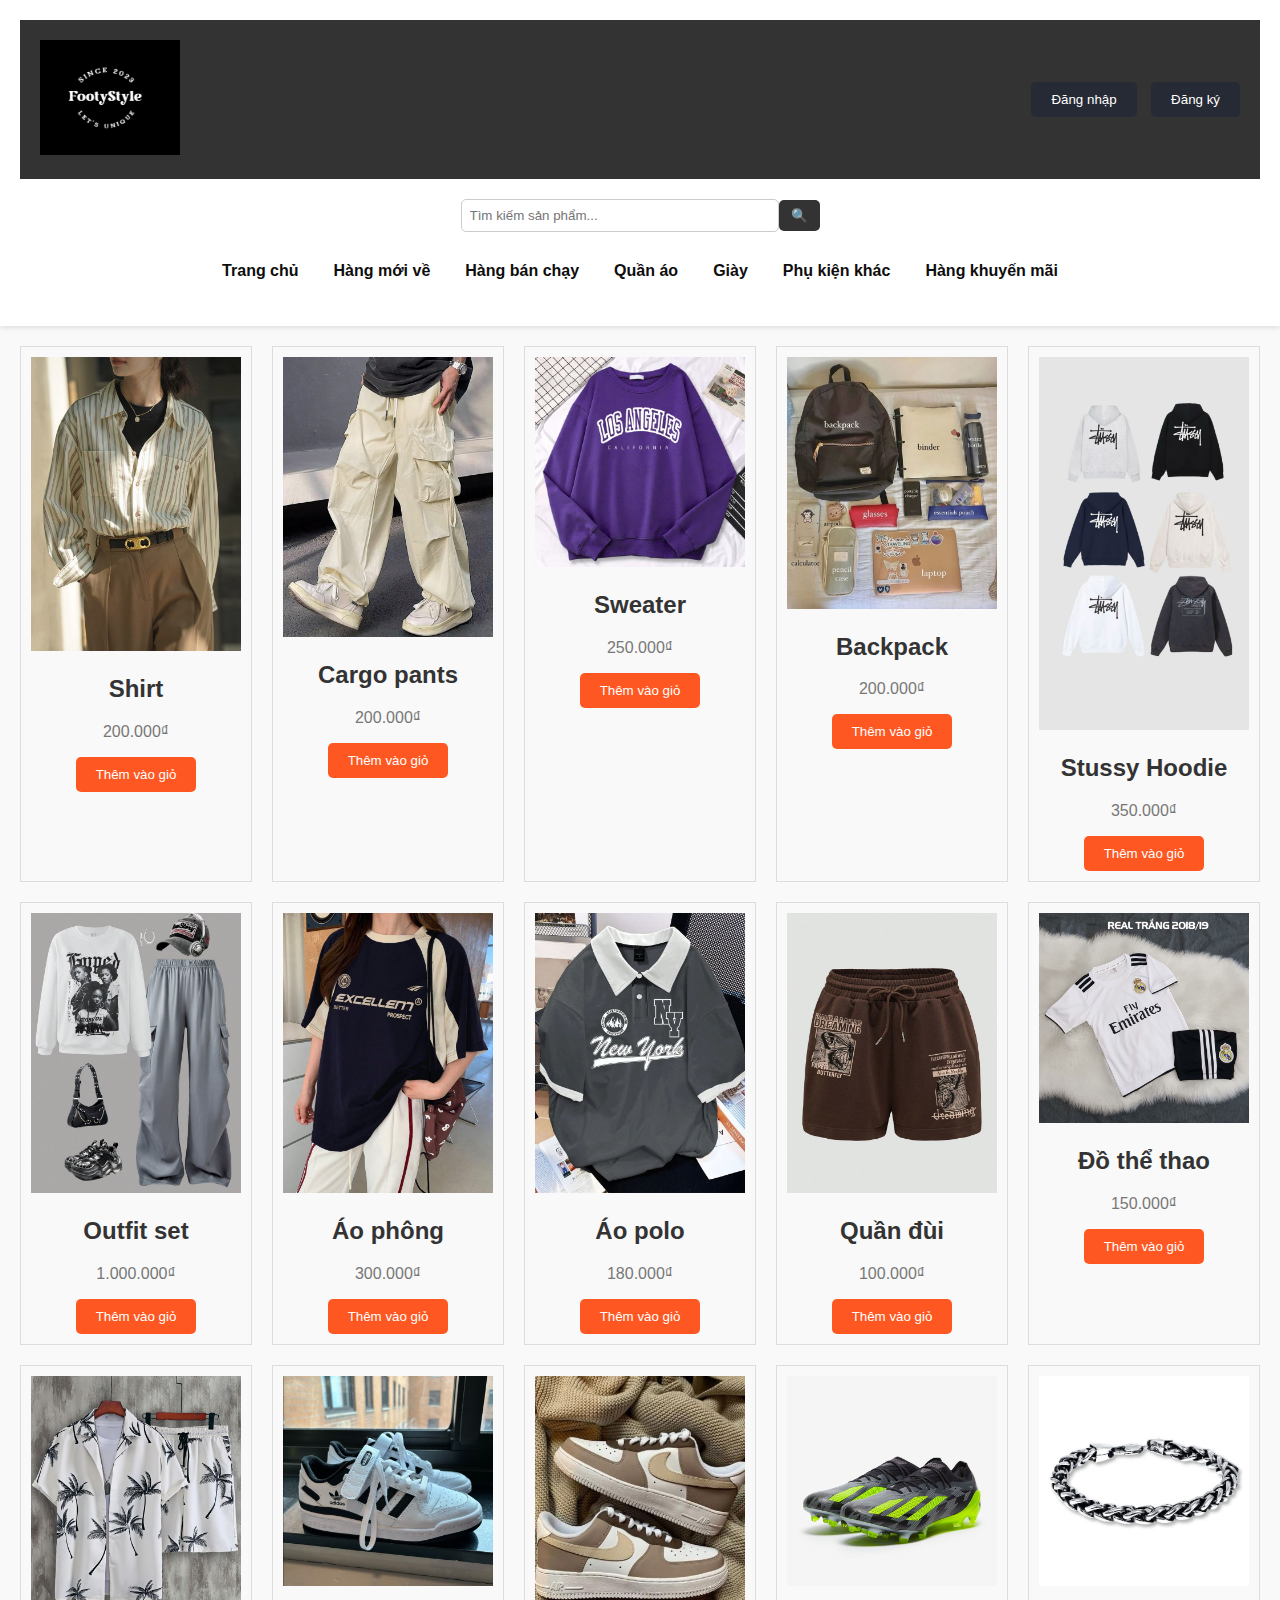
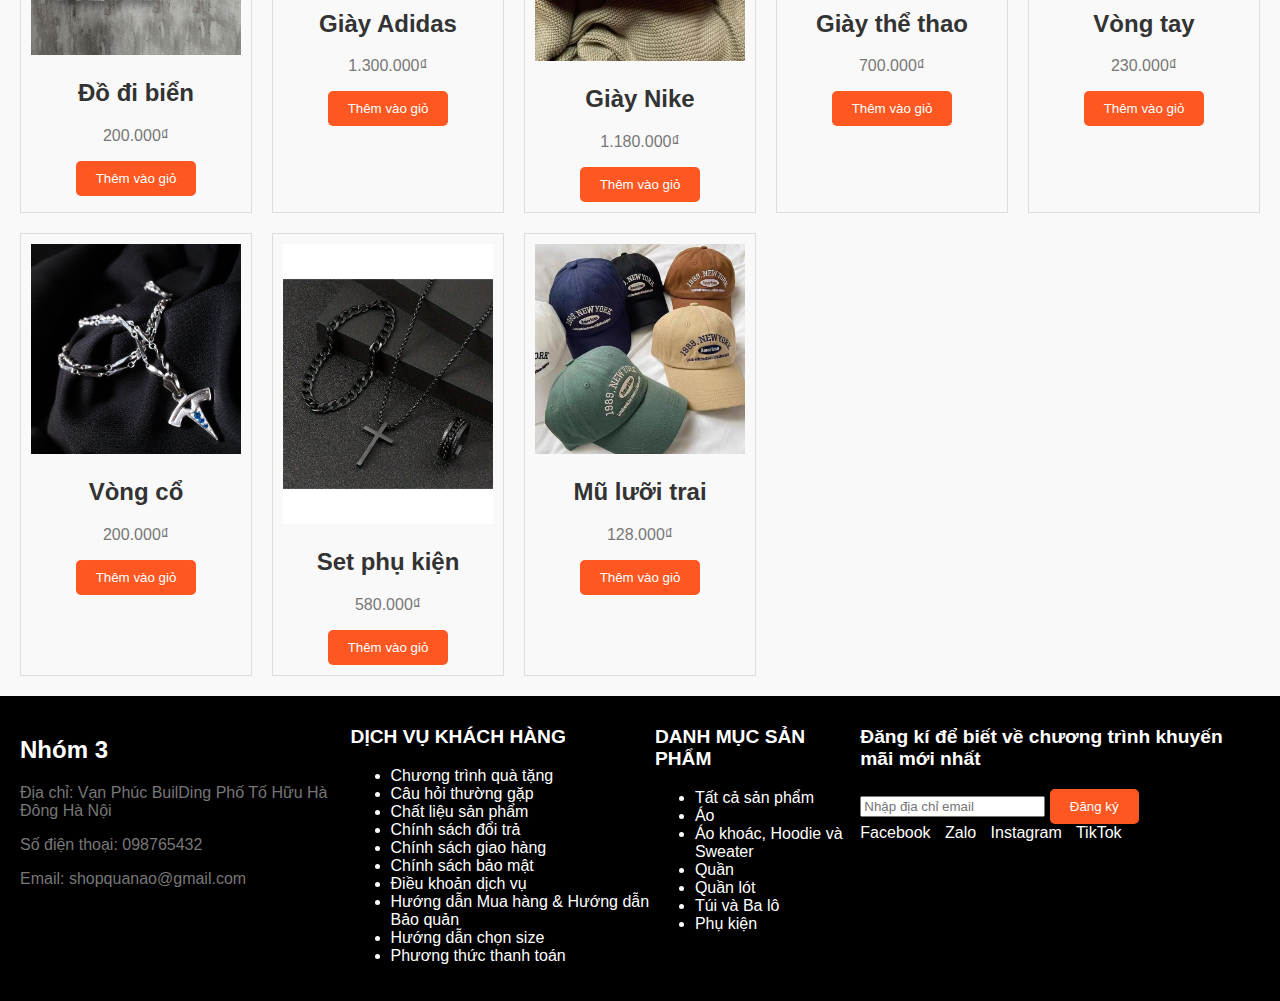
<file: index.html>
<!DOCTYPE html>
<html lang="en">
<head>
  <meta charset="UTF-8">
  <meta name="viewport" content="width=device-width, initial-scale=1.0">
  <title>FootyStyle Store</title>
  <link rel="stylesheet" href="styles.css"> 
</head>
<body>
  <header>
    <div class="header-main">
      <div class="logo">
        <img src="./New folder/Screenshot 2024-10-13 133310.png" alt="Nhóm 8 Logo" width="140">
      </div>
    
      <div class="account-options">
        <button class="account-btn" onclick="location.href='login.html'">Đăng nhập</button>
        <button class="account-btn" onclick="location.href='register.html'">Đăng ký</button>
      </div>      
    </div>
    <div class="search-bar">
      <input type="text" id="search-input" placeholder="Tìm kiếm sản phẩm...">
      <button id="search-button" type="button">🔍</button>
    </div>
    <nav>
      <ul>
        <li><a href="index.html">Trang chủ</a></li>
        <li><a href="new-arrivals.html">Hàng mới về</a></li>
        <li><a href="best-sellers.html">Hàng bán chạy</a></li>
        <li><a href="clothing.html">Quần áo</a></li>
        <li><a href="shoes.html">Giày</a></li>
        <li><a href="accessories.html">Phụ kiện khác</a></li>
        <li><a href="promotions.html">Hàng khuyến mãi</a></li>
      </ul>
    </nav>
  </header>
  
  <section id="product-list" class="products">
    <!-- 30 sản phẩm, mỗi hàng 5 sản phẩm -->
    <div class="product">
      <img src="./New folder/Loose Striped Peter Pan Collar Button Patchwork Cotton Shirt Fall - M(Fit for EU 40-42, US 8-10, UK_AU 12-14, IT 44-46).jpeg" alt="T-shirt">
      <h2>Shirt</h2>
      <p>200.000₫</p>
      <button>Thêm vào giỏ</button>
    </div>
    <div class="product">
      <img src="./New folder/cargo pants.jpeg" alt="Cargo pants">
      <h2>Cargo pants</h2>
      <p>200.000₫</p>
      <button>Thêm vào giỏ</button>
    </div>
    <div class="product">
      <img src="./New folder/sweater.jpeg" alt="Sweater">
      <h2>Sweater</h2>
      <p>250.000₫</p>
      <button>Thêm vào giỏ</button>
    </div>
    <div class="product">
      <img src="./New folder/ba lo.jpeg" alt="Backpack">
      <h2>Backpack</h2>
      <p>200.000₫</p>
      <button>Thêm vào giỏ</button>
    </div>
    <div class="product">
      <img src="./New folder/Stussy hoodie.jpeg" alt="Hoodie">
      <h2>Stussy Hoodie</h2>
      <p>350.000₫</p>
      <button>Thêm vào giỏ</button>
    </div>
    <div class="product">
      <img src="./New folder/teen set.jpeg" alt="Outfit set">
      <h2>Outfit set</h2>
      <p>1.000.000₫</p>
      <button>Thêm vào giỏ</button>
    </div>
    <div class="product">
      <img src="./New folder/phong.jpeg" alt="Áo phông">
      <h2>Áo phông</h2>
      <p>300.000₫</p>
      <button>Thêm vào giỏ</button>
    </div>
    <div class="product">
      <img src="./New folder/polo.jpeg" alt="Áo polo">
      <h2>Áo polo</h2>
      <p>180.000₫</p>
      <button>Thêm vào giỏ</button>
    </div>
    <div class="product">
      <img src="./New folder/quan dui.jpeg" alt="Quần đùi">
      <h2>Quần đùi</h2>
      <p>100.000₫</p>
      <button>Thêm vào giỏ</button>
    </div>
    <div class="product">
      <img src="./New folder/real.jpeg" alt="Đồ thể thao">
      <h2>Đồ thể thao</h2>
      <p>150.000₫</p>
      <button>Thêm vào giỏ</button>
    </div>
    <div class="product">
      <img src="./New folder/bien.jpeg" alt="Đồ đi biển">
      <h2>Đồ đi biển</h2>
      <p>200.000₫</p>
      <button>Thêm vào giỏ</button>
    </div>
    <div class="product">
      <img src="./New folder/giay das.jpeg" alt="Giày Adidas">
      <h2>Giày Adidas</h2>
      <p>1.300.000₫</p>
      <button>Thêm vào giỏ</button>
    </div>
    <div class="product">
      <img src="./New folder/0fe5d113-ed23-4e88-a954-ace73c4eca44.jpeg" alt="Giày Nike">
      <h2>Giày Nike</h2>
      <p>1.180.000₫</p>
      <button>Thêm vào giỏ</button>
    </div>
    <div class="product">
      <img src="./New folder/da bong.jpeg" alt="Giày thể thao">
      <h2>Giày thể thao</h2>
      <p>700.000₫</p>
      <button>Thêm vào giỏ</button>
    </div>
    <div class="product">
      <img src="./New folder/vong tay.jpeg" alt="Vòng tay">
      <h2>Vòng tay</h2>
      <p>230.000₫</p>
      <button>Thêm vào giỏ</button>
    </div>
    <div class="product">
      <img src="./New folder/Vong co.jpeg" alt="Vòng cổ">
      <h2>Vòng cổ</h2>
      <p>200.000₫</p>
      <button>Thêm vào giỏ</button>
    </div>
    <div class="product">
      <img src="./New folder/set trang suc.jpeg" alt="Set phụ kiện">
      <h2>Set phụ kiện</h2>
      <p>580.000₫</p>
      <button>Thêm vào giỏ</button>
    </div>
    <div class="product">
      <img src="./New folder/caps.jpeg" alt="Mũ lưỡi trai">
      <h2>Mũ lưỡi trai</h2>
      <p>128.000₫</p>
      <button>Thêm vào giỏ</button>
    </div>
    
  </section>

  <footer>
    <div class="footer-container">
        <div class="contact-info">
            <h2>Nhóm 3</h2>
            <p>Địa chỉ: Vạn Phúc BuilDing Phố Tố Hữu Hà Đông Hà Nội </p>
            <p>Số điện thoại: 098765432</p>
            <p>Email: shopquanao@gmail.com</p>
        </div>
        <div class="customer-services">
            <h3>DỊCH VỤ KHÁCH HÀNG</h3>
            <ul>
                <li>Chương trình quà tặng</li>
                <li>Câu hỏi thường gặp</li>
                <li>Chất liệu sản phẩm</li>
                <li>Chính sách đổi trả</li>
                <li>Chính sách giao hàng</li>
                <li>Chính sách bảo mật</li>
                <li>Điều khoản dịch vụ</li>
                <li>Hướng dẫn Mua hàng & Hướng dẫn Bảo quản</li>
                <li>Hướng dẫn chọn size</li>
                <li>Phương thức thanh toán</li>
            </ul>
        </div>
        <div class="product-categories">
            <h3>DANH MỤC SẢN PHẨM</h3>
            <ul>
                <li>Tất cả sản phẩm</li>
                <li>Áo</li>
                <li>Áo khoác, Hoodie và Sweater</li>
                <li>Quần</li>
                <li>Quần lót</li>
                <li>Túi và Ba lô</li>
                <li>Phụ kiện</li>
            </ul>
        </div>
        <div class="newsletter">
            <h3>Đăng kí để biết về chương trình khuyến mãi mới nhất</h3>
            <input type="email" placeholder="Nhập địa chỉ email" />
            <button>Đăng ký</button>
            <div class="social-media">
              <a href="https://www.facebook.com/yourpage" target="_blank">Facebook</a>
              <a href="https://zalo.me/yourid" target="_blank">Zalo</a>
              <a href="https://www.instagram.com/yourprofile" target="_blank">Instagram</a>
              <a href="https://www.tiktok.com/@yourprofile" target="_blank">TikTok</a>
            </div>            
        </div>
    </div>
</footer>

  <script src="scripts.js"></script>
</body>
</html>
</file>
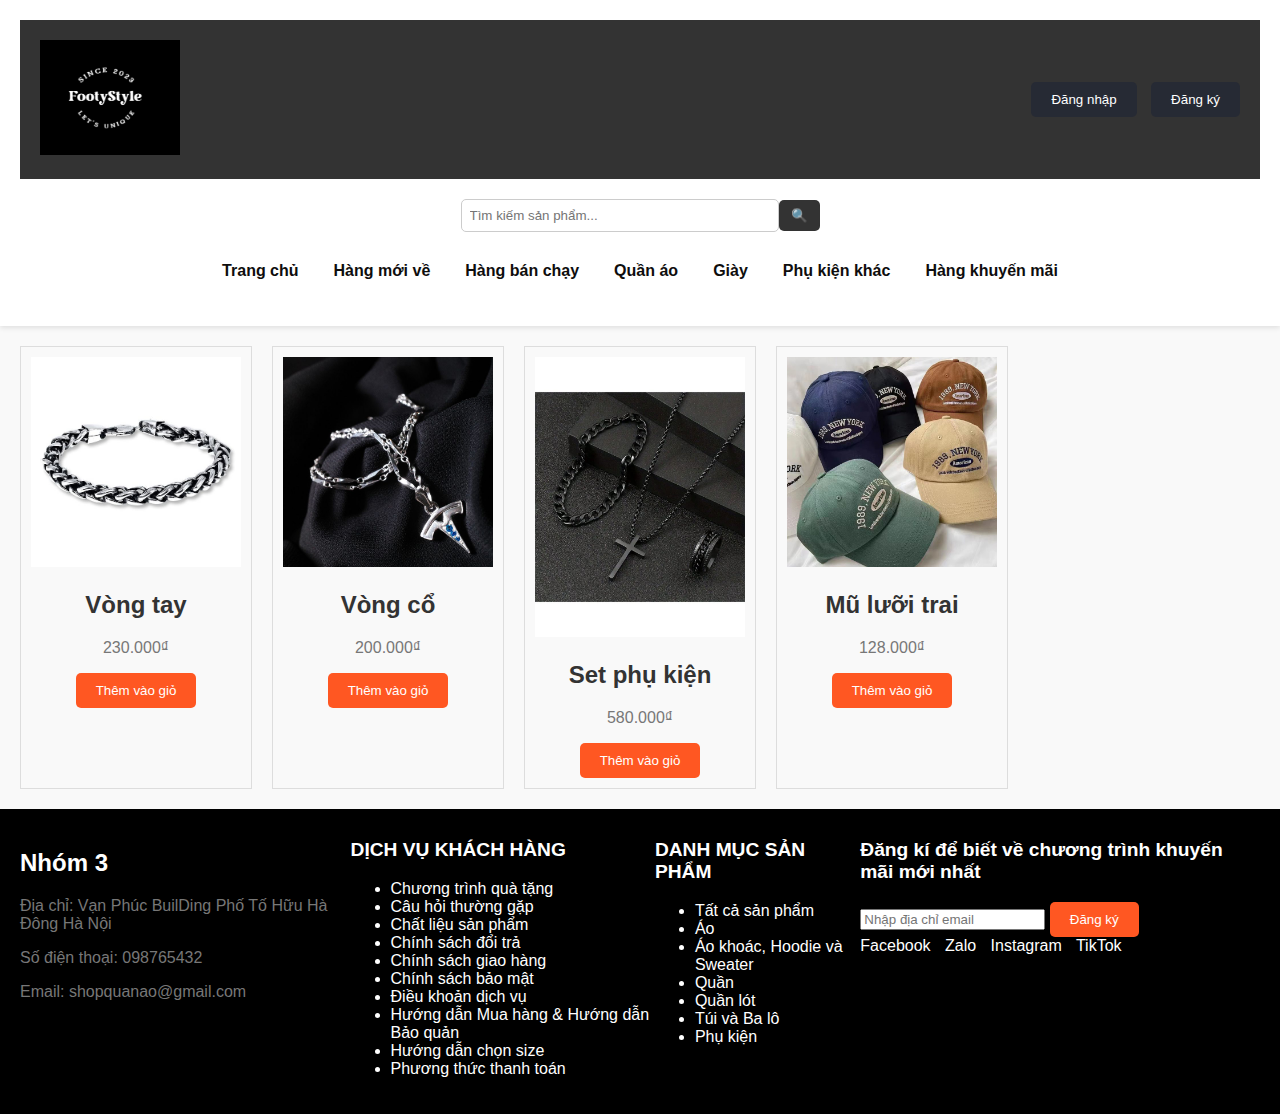
<file: accessories.html>
<!DOCTYPE html>
<html lang="en">
<head>
  <meta charset="UTF-8">
  <meta name="viewport" content="width=device-width, initial-scale=1.0">
  <title>Phụ kiện khác - FootyStyle Store</title>
  <link rel="stylesheet" href="styles.css">
</head>
<body>
  <header>
    <div class="header-main">
      <div class="logo">
        <img src="./New folder/Screenshot 2024-10-13 133310.png" alt="Nhóm 8 Logo" width="140">
      </div>
      <div class="account-options">
        <button class="account-btn">Đăng nhập</button>
        <button class="account-btn">Đăng ký</button>
      </div>
    </div>
    <div class="search-bar">
      <input type="text" placeholder="Tìm kiếm sản phẩm...">
      <button type="submit">🔍</button>
    </div>
    <nav>
      <ul>
        <li><a href="index.html">Trang chủ</a></li>
        <li><a href="new-arrivals.html">Hàng mới về</a></li>
        <li><a href="best-sellers.html">Hàng bán chạy</a></li>
        <li><a href="clothing.html">Quần áo</a></li>
        <li><a href="shoes.html">Giày</a></li>
        <li><a href="accessories.html">Phụ kiện khác</a></li>
        <li><a href="promotions.html">Hàng khuyến mãi</a></li>
      </ul>
    </nav>
  </header>

  <section class="products">
    <div class="product">
      <img src="./New folder/vong tay.jpeg" alt="Vòng tay">
      <h2>Vòng tay</h2>
      <p>230.000₫</p>
      <button>Thêm vào giỏ</button>
    </div>
    <div class="product">
      <img src="./New folder/Vong co.jpeg" alt="Vòng cổ">
      <h2>Vòng cổ</h2>
      <p>200.000₫</p>
      <button>Thêm vào giỏ</button>
    </div>
    <div class="product">
      <img src="./New folder/set trang suc.jpeg" alt="Set phụ kiện">
      <h2>Set phụ kiện</h2>
      <p>580.000₫</p>
      <button>Thêm vào giỏ</button>
    </div>
    <div class="product">
      <img src="./New folder/caps.jpeg" alt="Mũ lưỡi trai">
      <h2>Mũ lưỡi trai</h2>
      <p>128.000₫</p>
      <button>Thêm vào giỏ</button>
    </div>
    <!-- Thêm các sản phẩm khác vào đây -->
  </section>

  <footer>
    <div class="footer-container">
      <div class="contact-info">
        <h2>Nhóm 3</h2>
        <p>Địa chỉ: Vạn Phúc BuilDing Phố Tố Hữu Hà Đông Hà Nội </p>
        <p>Số điện thoại: 098765432</p>
        <p>Email: shopquanao@gmail.com</p>
      </div>
      <div class="customer-services">
        <h3>DỊCH VỤ KHÁCH HÀNG</h3>
        <ul>
          <li>Chương trình quà tặng</li>
          <li>Câu hỏi thường gặp</li>
          <li>Chất liệu sản phẩm</li>
          <li>Chính sách đổi trả</li>
          <li>Chính sách giao hàng</li>
          <li>Chính sách bảo mật</li>
          <li>Điều khoản dịch vụ</li>
          <li>Hướng dẫn Mua hàng & Hướng dẫn Bảo quản</li>
          <li>Hướng dẫn chọn size</li>
          <li>Phương thức thanh toán</li>
        </ul>
      </div>
      <div class="product-categories">
        <h3>DANH MỤC SẢN PHẨM</h3>
        <ul>
          <li>Tất cả sản phẩm</li>
          <li>Áo</li>
          <li>Áo khoác, Hoodie và Sweater</li>
          <li>Quần</li>
          <li>Quần lót</li>
          <li>Túi và Ba lô</li>
          <li>Phụ kiện</li>
        </ul>
      </div>
      <div class="newsletter">
        <h3>Đăng kí để biết về chương trình khuyến mãi mới nhất</h3>
        <input type="email" placeholder="Nhập địa chỉ email" />
        <button>Đăng ký</button>
        <div class="social-media">
          <a href="https://www.facebook.com/yourpage" target="_blank">Facebook</a>
          <a href="https://zalo.me/yourid" target="_blank">Zalo</a>
          <a href="https://www.instagram.com/yourprofile" target="_blank">Instagram</a>
          <a href="https://www.tiktok.com/@yourprofile" target="_blank">TikTok</a>
        </div>
      </div>
    </div>
  </footer>

  <script src="scripts.js"></script>
</body>
</html>
</file>
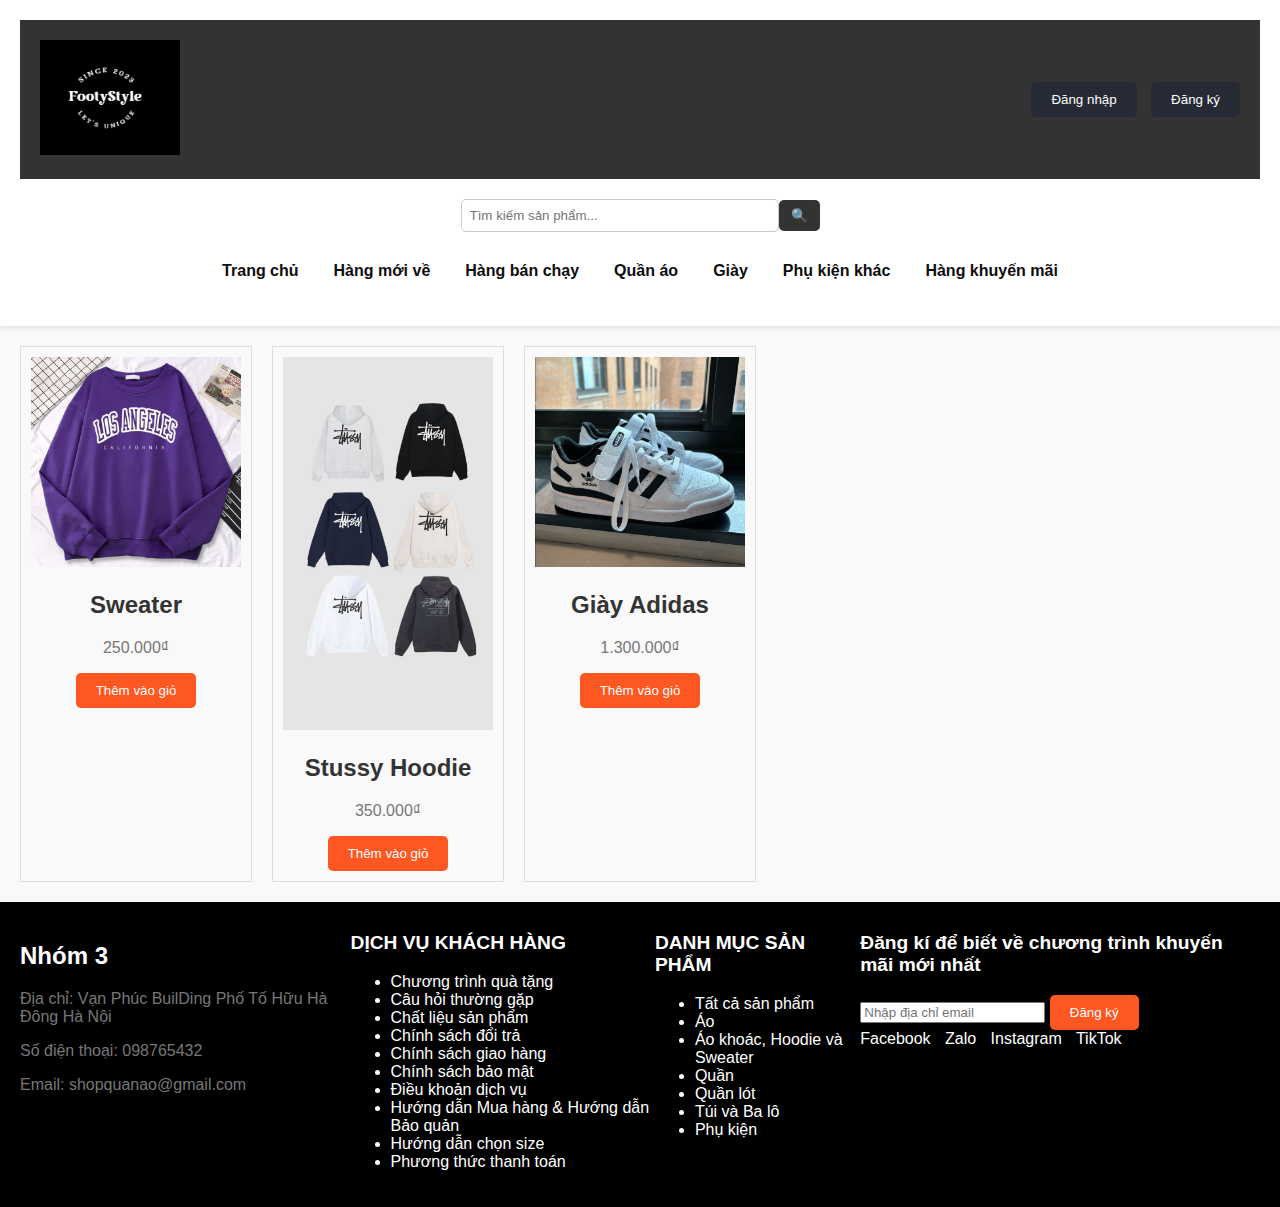
<file: best-sellers.html>
<!DOCTYPE html>
<html lang="en">
<head>
  <meta charset="UTF-8">
  <meta name="viewport" content="width=device-width, initial-scale=1.0">
  <title>Hàng bán chạy - FootyStyle Store</title>
  <link rel="stylesheet" href="styles.css">
</head>
<body>
  <header>
    <div class="header-main">
      <div class="logo">
        <img src="./New folder/Screenshot 2024-10-13 133310.png" alt="Nhóm 8 Logo" width="140">
      </div>
      <div class="account-options">
        <button class="account-btn">Đăng nhập</button>
        <button class="account-btn">Đăng ký</button>
      </div>
    </div>
    <div class="search-bar">
      <input type="text" placeholder="Tìm kiếm sản phẩm...">
      <button type="submit">🔍</button>
    </div>
    <nav>
      <ul>
        <li><a href="index.html">Trang chủ</a></li>
        <li><a href="new-arrivals.html">Hàng mới về</a></li>
        <li><a href="best-sellers.html">Hàng bán chạy</a></li>
        <li><a href="clothing.html">Quần áo</a></li>
        <li><a href="shoes.html">Giày</a></li>
        <li><a href="accessories.html">Phụ kiện khác</a></li>
        <li><a href="promotions.html">Hàng khuyến mãi</a></li>
      </ul>
    </nav>
  </header>

  <section class="products">
    <div class="product">
      <img src="./New folder/sweater.jpeg" alt="Sweater">
      <h2>Sweater</h2>
      <p>250.000₫</p>
      <button>Thêm vào giỏ</button>
    </div>
    <div class="product">
      <img src="./New folder/Stussy hoodie.jpeg" alt="Hoodie">
      <h2>Stussy Hoodie</h2>
      <p>350.000₫</p>
      <button>Thêm vào giỏ</button>
    </div>
    <div class="product">
      <img src="./New folder/giay das.jpeg" alt="Giày Adidas">
      <h2>Giày Adidas</h2>
      <p>1.300.000₫</p>
      <button>Thêm vào giỏ</button>
    </div>
    <!-- Thêm các sản phẩm khác vào đây -->
  </section>

  <footer>
    <div class="footer-container">
      <div class="contact-info">
        <h2>Nhóm 3</h2>
        <p>Địa chỉ: Vạn Phúc BuilDing Phố Tố Hữu Hà Đông Hà Nội </p>
        <p>Số điện thoại: 098765432</p>
        <p>Email: shopquanao@gmail.com</p>
      </div>
      <div class="customer-services">
        <h3>DỊCH VỤ KHÁCH HÀNG</h3>
        <ul>
          <li>Chương trình quà tặng</li>
          <li>Câu hỏi thường gặp</li>
          <li>Chất liệu sản phẩm</li>
          <li>Chính sách đổi trả</li>
          <li>Chính sách giao hàng</li>
          <li>Chính sách bảo mật</li>
          <li>Điều khoản dịch vụ</li>
          <li>Hướng dẫn Mua hàng & Hướng dẫn Bảo quản</li>
          <li>Hướng dẫn chọn size</li>
          <li>Phương thức thanh toán</li>
        </ul>
      </div>
      <div class="product-categories">
        <h3>DANH MỤC SẢN PHẨM</h3>
        <ul>
          <li>Tất cả sản phẩm</li>
          <li>Áo</li>
          <li>Áo khoác, Hoodie và Sweater</li>
          <li>Quần</li>
          <li>Quần lót</li>
          <li>Túi và Ba lô</li>
          <li>Phụ kiện</li>
        </ul>
      </div>
      <div class="newsletter">
        <h3>Đăng kí để biết về chương trình khuyến mãi mới nhất</h3>
        <input type="email" placeholder="Nhập địa chỉ email" />
        <button>Đăng ký</button>
        <div class="social-media">
          <a href="https://www.facebook.com/yourpage" target="_blank">Facebook</a>
          <a href="https://zalo.me/yourid" target="_blank">Zalo</a>
          <a href="https://www.instagram.com/yourprofile" target="_blank">Instagram</a>
          <a href="https://www.tiktok.com/@yourprofile" target="_blank">TikTok</a>
        </div>
      </div>
    </div>
  </footer>

  <script src="scripts.js"></script>
</body>
</html>
</file>
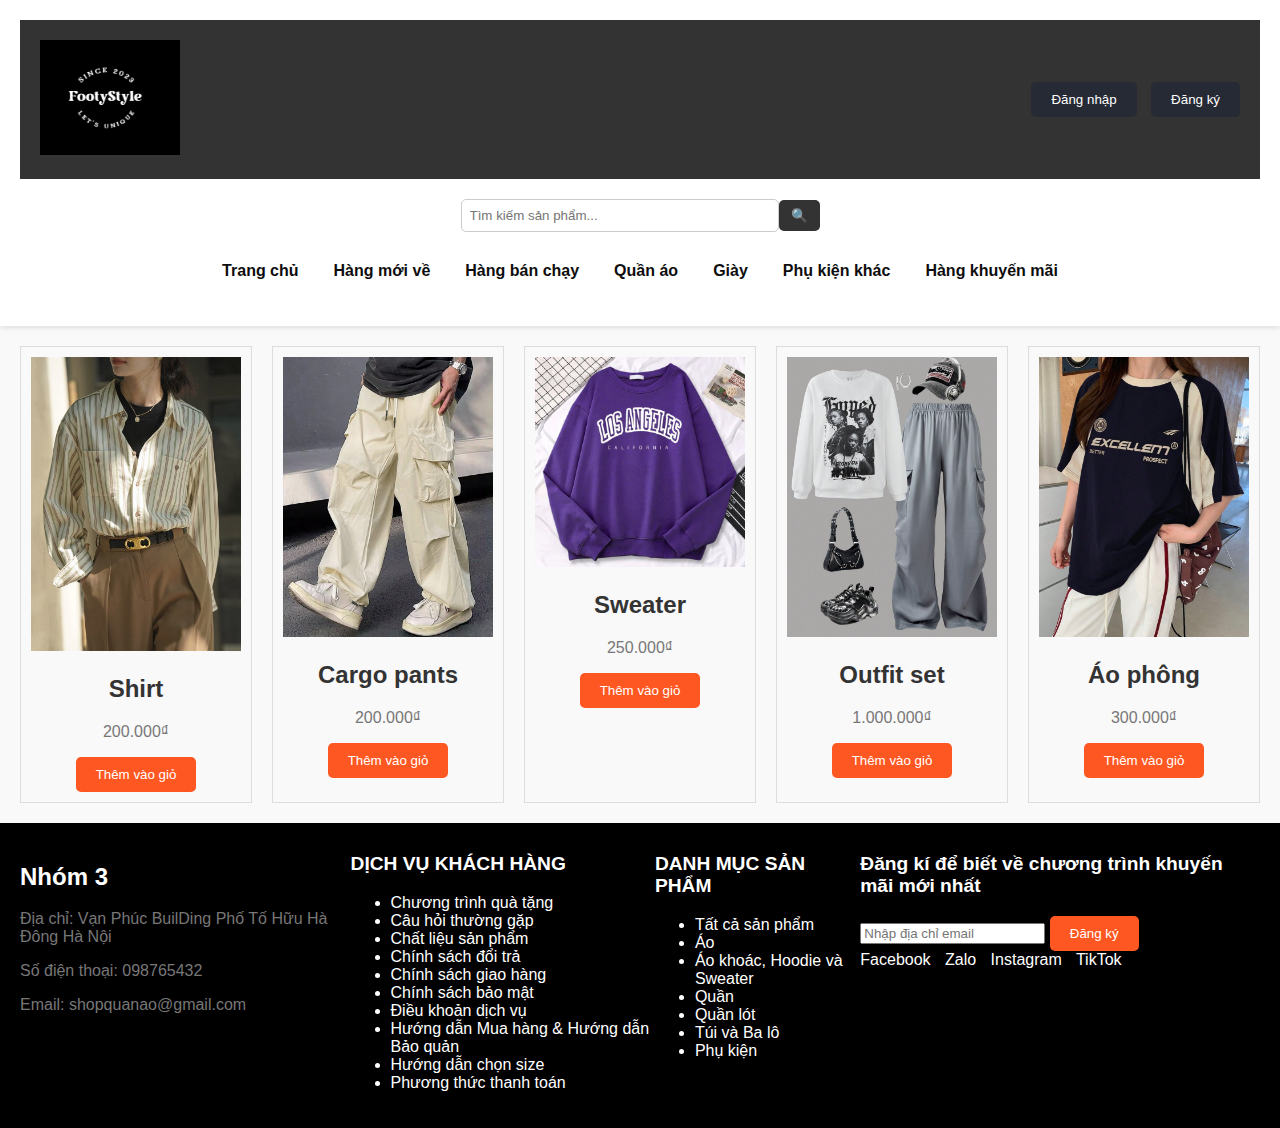
<file: clothing.html>
<!DOCTYPE html>
<html lang="en">
<head>
  <meta charset="UTF-8">
  <meta name="viewport" content="width=device-width, initial-scale=1.0">
  <title>Quần áo - FootyStyle Store</title>
  <link rel="stylesheet" href="styles.css">
</head>
<body>
  <header>
    <div class="header-main">
      <div class="logo">
        <img src="./New folder/Screenshot 2024-10-13 133310.png" alt="Nhóm 8 Logo" width="140">
      </div>
      <div class="account-options">
        <button class="account-btn">Đăng nhập</button>
        <button class="account-btn">Đăng ký</button>
      </div>
    </div>
    <div class="search-bar">
      <input type="text" placeholder="Tìm kiếm sản phẩm...">
      <button type="submit">🔍</button>
    </div>
    <nav>
      <ul>
        <li><a href="index.html">Trang chủ</a></li>
        <li><a href="new-arrivals.html">Hàng mới về</a></li>
        <li><a href="best-sellers.html">Hàng bán chạy</a></li>
        <li><a href="clothing.html">Quần áo</a></li>
        <li><a href="shoes.html">Giày</a></li>
        <li><a href="accessories.html">Phụ kiện khác</a></li>
        <li><a href="promotions.html">Hàng khuyến mãi</a></li>
      </ul>
    </nav>
  </header>

  <section class="products">
    <div class="product">
      <img src="./New folder/Loose Striped Peter Pan Collar Button Patchwork Cotton Shirt Fall - M(Fit for EU 40-42, US 8-10, UK_AU 12-14, IT 44-46).jpeg" alt="T-shirt">
      <h2>Shirt</h2>
      <p>200.000₫</p>
      <button>Thêm vào giỏ</button>
    </div>
    <div class="product">
      <img src="./New folder/cargo pants.jpeg" alt="Cargo pants">
      <h2>Cargo pants</h2>
      <p>200.000₫</p>
      <button>Thêm vào giỏ</button>
    </div>
    <div class="product">
      <img src="./New folder/sweater.jpeg" alt="Sweater">
      <h2>Sweater</h2>
      <p>250.000₫</p>
      <button>Thêm vào giỏ</button>
    </div>
    <div class="product">
      <img src="./New folder/teen set.jpeg" alt="Outfit set">
      <h2>Outfit set</h2>
      <p>1.000.000₫</p>
      <button>Thêm vào giỏ</button>
    </div>
    <div class="product">
      <img src="./New folder/phong.jpeg" alt="Áo phông">
      <h2>Áo phông</h2>
      <p>300.000₫</p>
      <button>Thêm vào giỏ</button>
    </div>
    <!-- Thêm các sản phẩm khác vào đây -->
  </section>

  <footer>
    <div class="footer-container">
      <div class="contact-info">
        <h2>Nhóm 3</h2>
        <p>Địa chỉ: Vạn Phúc BuilDing Phố Tố Hữu Hà Đông Hà Nội </p>
        <p>Số điện thoại: 098765432</p>
        <p>Email: shopquanao@gmail.com</p>
      </div>
      <div class="customer-services">
        <h3>DỊCH VỤ KHÁCH HÀNG</h3>
        <ul>
          <li>Chương trình quà tặng</li>
          <li>Câu hỏi thường gặp</li>
          <li>Chất liệu sản phẩm</li>
          <li>Chính sách đổi trả</li>
          <li>Chính sách giao hàng</li>
          <li>Chính sách bảo mật</li>
          <li>Điều khoản dịch vụ</li>
          <li>Hướng dẫn Mua hàng & Hướng dẫn Bảo quản</li>
          <li>Hướng dẫn chọn size</li>
          <li>Phương thức thanh toán</li>
        </ul>
      </div>
      <div class="product-categories">
        <h3>DANH MỤC SẢN PHẨM</h3>
        <ul>
          <li>Tất cả sản phẩm</li>
          <li>Áo</li>
          <li>Áo khoác, Hoodie và Sweater</li>
          <li>Quần</li>
          <li>Quần lót</li>
          <li>Túi và Ba lô</li>
          <li>Phụ kiện</li>
        </ul>
      </div>
      <div class="newsletter">
        <h3>Đăng kí để biết về chương trình khuyến mãi mới nhất</h3>
        <input type="email" placeholder="Nhập địa chỉ email" />
        <button>Đăng ký</button>
        <div class="social-media">
          <a href="https://www.facebook.com/yourpage" target="_blank">Facebook</a>
          <a href="https://zalo.me/yourid" target="_blank">Zalo</a>
          <a href="https://www.instagram.com/yourprofile" target="_blank">Instagram</a>
          <a href="https://www.tiktok.com/@yourprofile" target="_blank">TikTok</a>
        </div>
      </div>
    </div>
  </footer>

  <script src="scripts.js"></script>
</body>
</html>
</file>
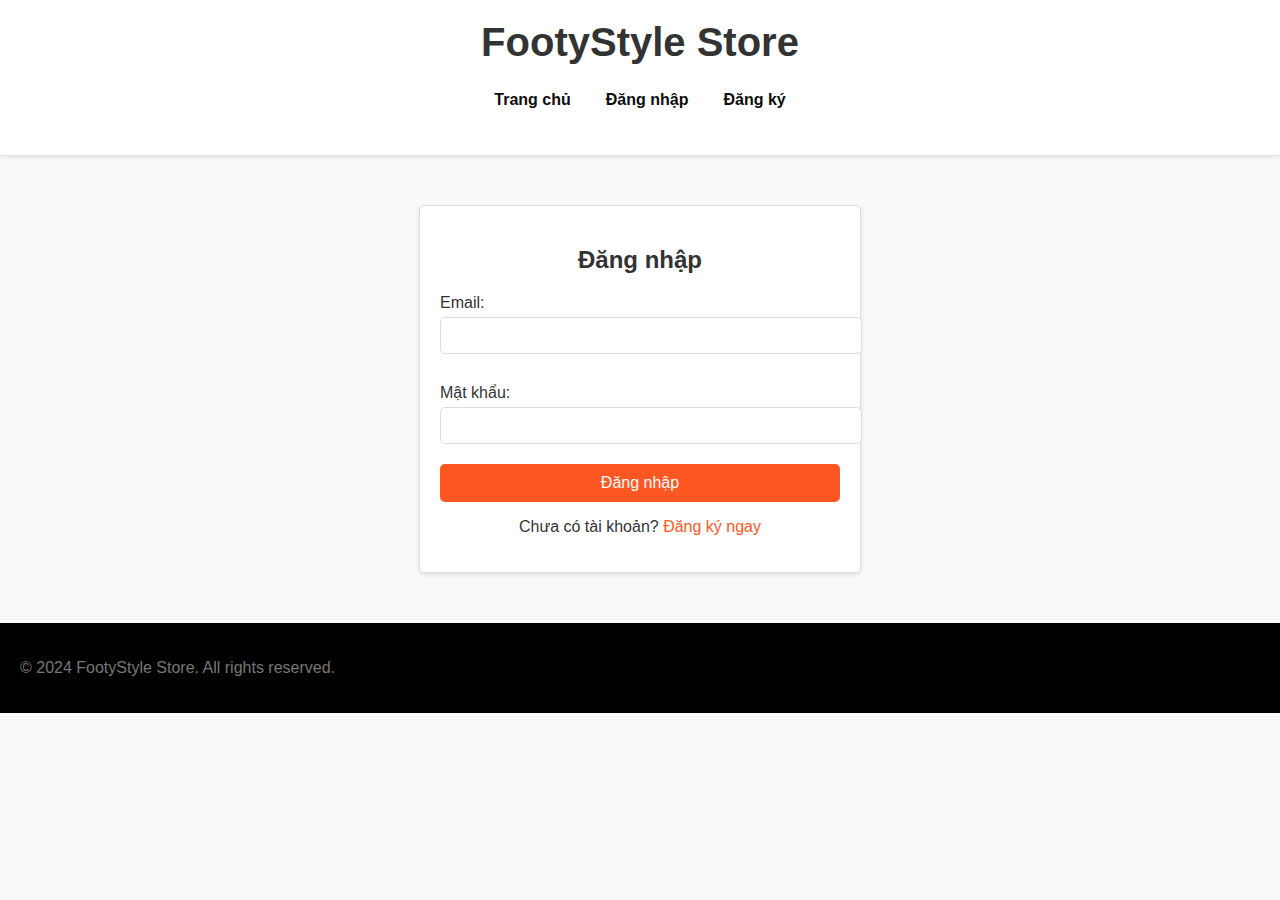
<file: login.html>
<!DOCTYPE html>
<html lang="en">
<head>
  <meta charset="UTF-8">
  <meta name="viewport" content="width=device-width, initial-scale=1.0">
  <title>Đăng Nhập</title>
  <link rel="stylesheet" href="styles.css">
</head>
<body>
  <header>
    <h1>FootyStyle Store</h1>
    <nav>
      <ul>
        <li><a href="index.html">Trang chủ</a></li>
        <li><a href="login.html">Đăng nhập</a></li>
        <li><a href="register.html">Đăng ký</a></li>
      </ul>
    </nav>
  </header>

  <section class="login-form">
    <h2>Đăng nhập</h2>
    <form action="dashboard.html" method="post">
      <label for="email">Email:</label>
      <input type="email" id="email" name="email" required>
      
      <label for="password">Mật khẩu:</label>
      <input type="password" id="password" name="password" required>
      
      <button type="submit">Đăng nhập</button>
    </form>
    <p>Chưa có tài khoản? <a href="register.html">Đăng ký ngay</a></p>
  </section>

  <footer>
    <p>© 2024 FootyStyle Store. All rights reserved.</p>
  </footer>
</body>
</html>
</file>
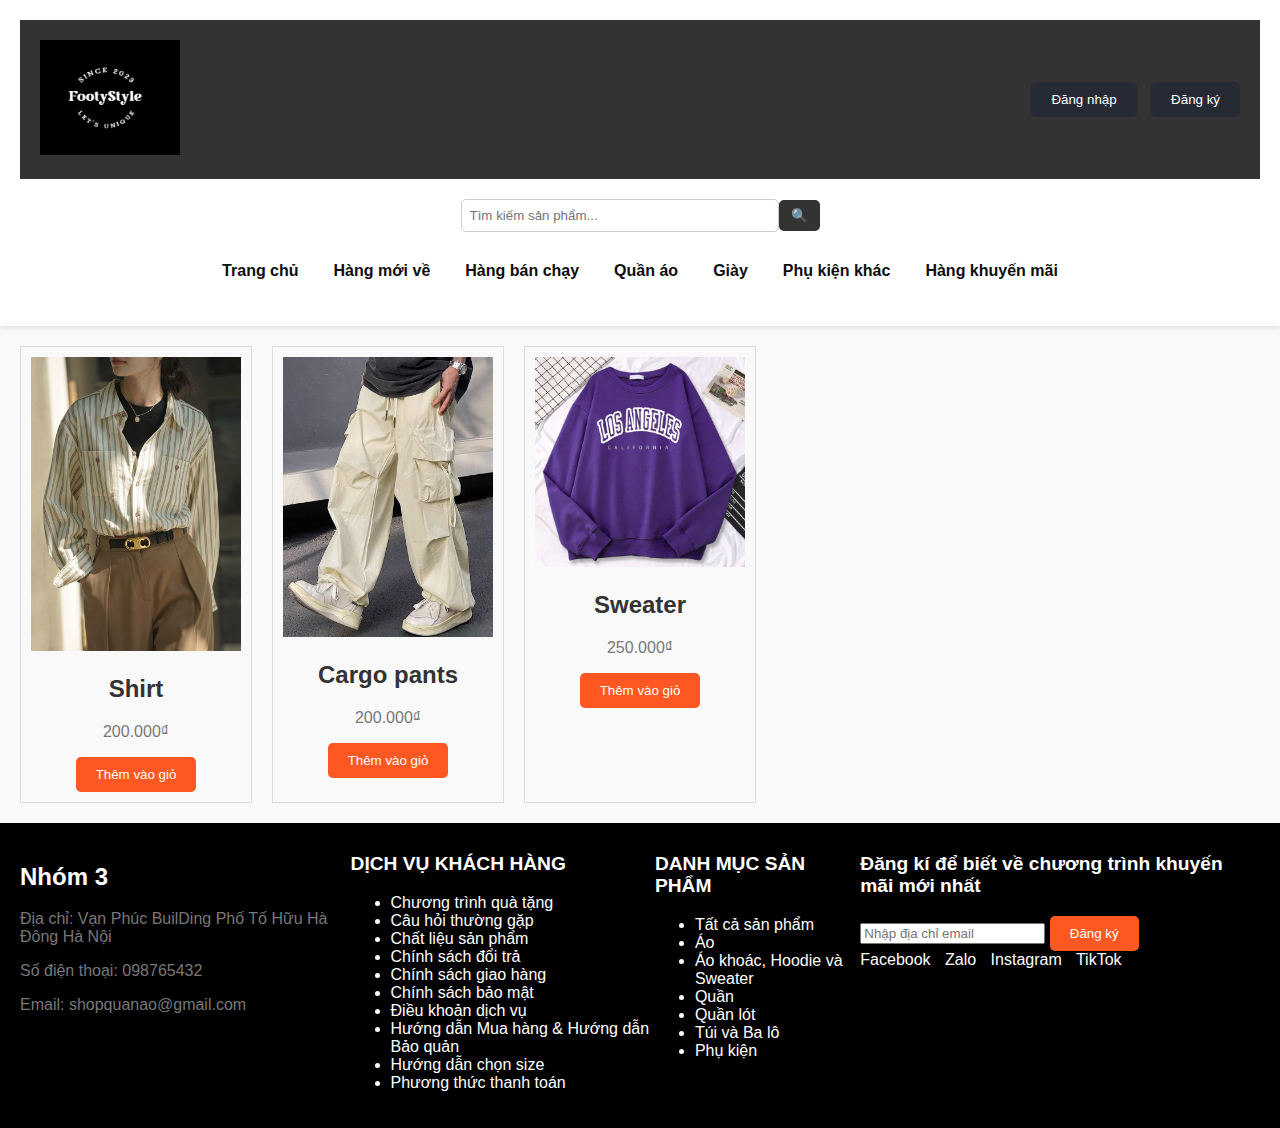
<file: new-arrivals.html>
<!DOCTYPE html>
<html lang="en">
<head>
  <meta charset="UTF-8">
  <meta name="viewport" content="width=device-width, initial-scale=1.0">
  <title>Hàng mới về - FootyStyle Store</title>
  <link rel="stylesheet" href="styles.css">
</head>
<body>
  <header>
    <div class="header-main">
      <div class="logo">
        <img src="./New folder/Screenshot 2024-10-13 133310.png" alt="Nhóm 8 Logo" width="140">
      </div>
      <div class="account-options">
        <button class="account-btn">Đăng nhập</button>
        <button class="account-btn">Đăng ký</button>
      </div>
    </div>
    <div class="search-bar">
      <input type="text" placeholder="Tìm kiếm sản phẩm...">
      <button type="submit">🔍</button>
    </div>
    <nav>
      <ul>
        <li><a href="index.html">Trang chủ</a></li>
        <li><a href="new-arrivals.html">Hàng mới về</a></li>
        <li><a href="best-sellers.html">Hàng bán chạy</a></li>
        <li><a href="clothing.html">Quần áo</a></li>
        <li><a href="shoes.html">Giày</a></li>
        <li><a href="accessories.html">Phụ kiện khác</a></li>
        <li><a href="promotions.html">Hàng khuyến mãi</a></li>
      </ul>
    </nav>
  </header>

  <section class="products">
    <div class="product">
      <img src="./New folder/Loose Striped Peter Pan Collar Button Patchwork Cotton Shirt Fall - M(Fit for EU 40-42, US 8-10, UK_AU 12-14, IT 44-46).jpeg" alt="T-shirt">
      <h2>Shirt</h2>
      <p>200.000₫</p>
      <button>Thêm vào giỏ</button>
    </div>
    <div class="product">
      <img src="./New folder/cargo pants.jpeg" alt="Cargo pants">
      <h2>Cargo pants</h2>
      <p>200.000₫</p>
      <button>Thêm vào giỏ</button>
    </div>
    <div class="product">
      <img src="./New folder/sweater.jpeg" alt="Sweater">
      <h2>Sweater</h2>
      <p>250.000₫</p>
      <button>Thêm vào giỏ</button>
    </div>
    <!-- Thêm các sản phẩm khác vào đây -->
  </section>

  <footer>
    <div class="footer-container">
      <div class="contact-info">
        <h2>Nhóm 3</h2>
        <p>Địa chỉ: Vạn Phúc BuilDing Phố Tố Hữu Hà Đông Hà Nội </p>
        <p>Số điện thoại: 098765432</p>
        <p>Email: shopquanao@gmail.com</p>
      </div>
      <div class="customer-services">
        <h3>DỊCH VỤ KHÁCH HÀNG</h3>
        <ul>
          <li>Chương trình quà tặng</li>
          <li>Câu hỏi thường gặp</li>
          <li>Chất liệu sản phẩm</li>
          <li>Chính sách đổi trả</li>
          <li>Chính sách giao hàng</li>
          <li>Chính sách bảo mật</li>
          <li>Điều khoản dịch vụ</li>
          <li>Hướng dẫn Mua hàng & Hướng dẫn Bảo quản</li>
          <li>Hướng dẫn chọn size</li>
          <li>Phương thức thanh toán</li>
        </ul>
      </div>
      <div class="product-categories">
        <h3>DANH MỤC SẢN PHẨM</h3>
        <ul>
          <li>Tất cả sản phẩm</li>
          <li>Áo</li>
          <li>Áo khoác, Hoodie và Sweater</li>
          <li>Quần</li>
          <li>Quần lót</li>
          <li>Túi và Ba lô</li>
          <li>Phụ kiện</li>
        </ul>
      </div>
      <div class="newsletter">
        <h3>Đăng kí để biết về chương trình khuyến mãi mới nhất</h3>
        <input type="email" placeholder="Nhập địa chỉ email" />
        <button>Đăng ký</button>
        <div class="social-media">
          <a href="https://www.facebook.com/yourpage" target="_blank">Facebook</a>
          <a href="https://zalo.me/yourid" target="_blank">Zalo</a>
          <a href="https://www.instagram.com/yourprofile" target="_blank">Instagram</a>
          <a href="https://www.tiktok.com/@yourprofile" target="_blank">TikTok</a>
        </div>
      </div>
    </div>
  </footer>

  <script src="scripts.js"></script>
</body>
</html>
</file>
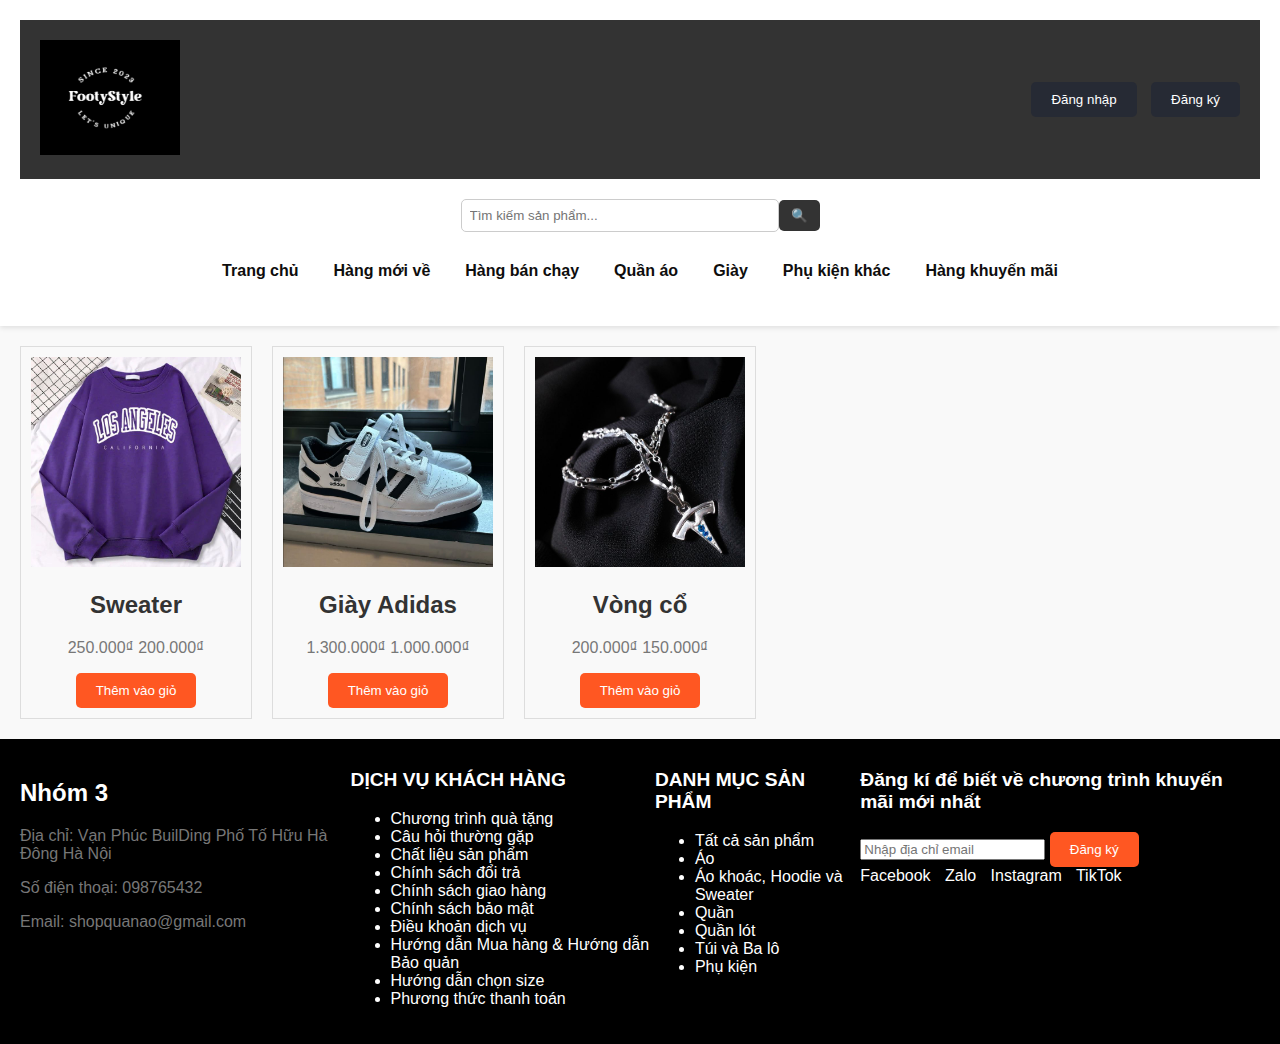
<file: promotions.html>
<!DOCTYPE html>
<html lang="en">
<head>
  <meta charset="UTF-8">
  <meta name="viewport" content="width=device-width, initial-scale=1.0">
  <title>Hàng khuyến mãi - FootyStyle Store</title>
  <link rel="stylesheet" href="styles.css">
</head>
<body>
  <header>
    <div class="header-main">
      <div class="logo">
        <img src="./New folder/Screenshot 2024-10-13 133310.png" alt="Nhóm 8 Logo" width="140">
      </div>
      <div class="account-options">
        <button class="account-btn">Đăng nhập</button>
        <button class="account-btn">Đăng ký</button>
      </div>
    </div>
    <div class="search-bar">
      <input type="text" placeholder="Tìm kiếm sản phẩm...">
      <button type="submit">🔍</button>
    </div>
    <nav>
      <ul>
        <li><a href="index.html">Trang chủ</a></li>
        <li><a href="new-arrivals.html">Hàng mới về</a></li>
        <li><a href="best-sellers.html">Hàng bán chạy</a></li>
        <li><a href="clothing.html">Quần áo</a></li>
        <li><a href="shoes.html">Giày</a></li>
        <li><a href="accessories.html">Phụ kiện khác</a></li>
        <li><a href="promotions.html">Hàng khuyến mãi</a></li>
      </ul>
    </nav>
  </header>

  <section class="products">
    <div class="product">
      <img src="./New folder/sweater.jpeg" alt="Sweater">
      <h2>Sweater</h2>
      <p>250.000₫ <span class="discounted-price">200.000₫</span></p>
      <button>Thêm vào giỏ</button>
    </div>
    <div class="product">
      <img src="./New folder/giay das.jpeg" alt="Giày Adidas">
      <h2>Giày Adidas</h2>
      <p>1.300.000₫ <span class="discounted-price">1.000.000₫</span></p>
      <button>Thêm vào giỏ</button>
    </div>
    <div class="product">
      <img src="./New folder/Vong co.jpeg" alt="Vòng cổ">
      <h2>Vòng cổ</h2>
      <p>200.000₫ <span class="discounted-price">150.000₫</span></p>
      <button>Thêm vào giỏ</button>
    </div>
    <!-- Thêm các sản phẩm khuyến mãi khác vào đây -->
  </section>

  <footer>
    <div class="footer-container">
      <div class="contact-info">
        <h2>Nhóm 3</h2>
        <p>Địa chỉ: Vạn Phúc BuilDing Phố Tố Hữu Hà Đông Hà Nội </p>
        <p>Số điện thoại: 098765432</p>
        <p>Email: shopquanao@gmail.com</p>
      </div>
      <div class="customer-services">
        <h3>DỊCH VỤ KHÁCH HÀNG</h3>
        <ul>
          <li>Chương trình quà tặng</li>
          <li>Câu hỏi thường gặp</li>
          <li>Chất liệu sản phẩm</li>
          <li>Chính sách đổi trả</li>
          <li>Chính sách giao hàng</li>
          <li>Chính sách bảo mật</li>
          <li>Điều khoản dịch vụ</li>
          <li>Hướng dẫn Mua hàng & Hướng dẫn Bảo quản</li>
          <li>Hướng dẫn chọn size</li>
          <li>Phương thức thanh toán</li>
        </ul>
      </div>
      <div class="product-categories">
        <h3>DANH MỤC SẢN PHẨM</h3>
        <ul>
          <li>Tất cả sản phẩm</li>
          <li>Áo</li>
          <li>Áo khoác, Hoodie và Sweater</li>
          <li>Quần</li>
          <li>Quần lót</li>
          <li>Túi và Ba lô</li>
          <li>Phụ kiện</li>
        </ul>
      </div>
      <div class="newsletter">
        <h3>Đăng kí để biết về chương trình khuyến mãi mới nhất</h3>
        <input type="email" placeholder="Nhập địa chỉ email" />
        <button>Đăng ký</button>
        <div class="social-media">
          <a href="https://www.facebook.com/yourpage" target="_blank">Facebook</a>
          <a href="https://zalo.me/yourid" target="_blank">Zalo</a>
          <a href="https://www.instagram.com/yourprofile" target="_blank">Instagram</a>
          <a href="https://www.tiktok.com/@yourprofile" target="_blank">TikTok</a>
        </div>
      </div>
    </div>
  </footer>

  <script src="scripts.js"></script>
</body>
</html>
</file>
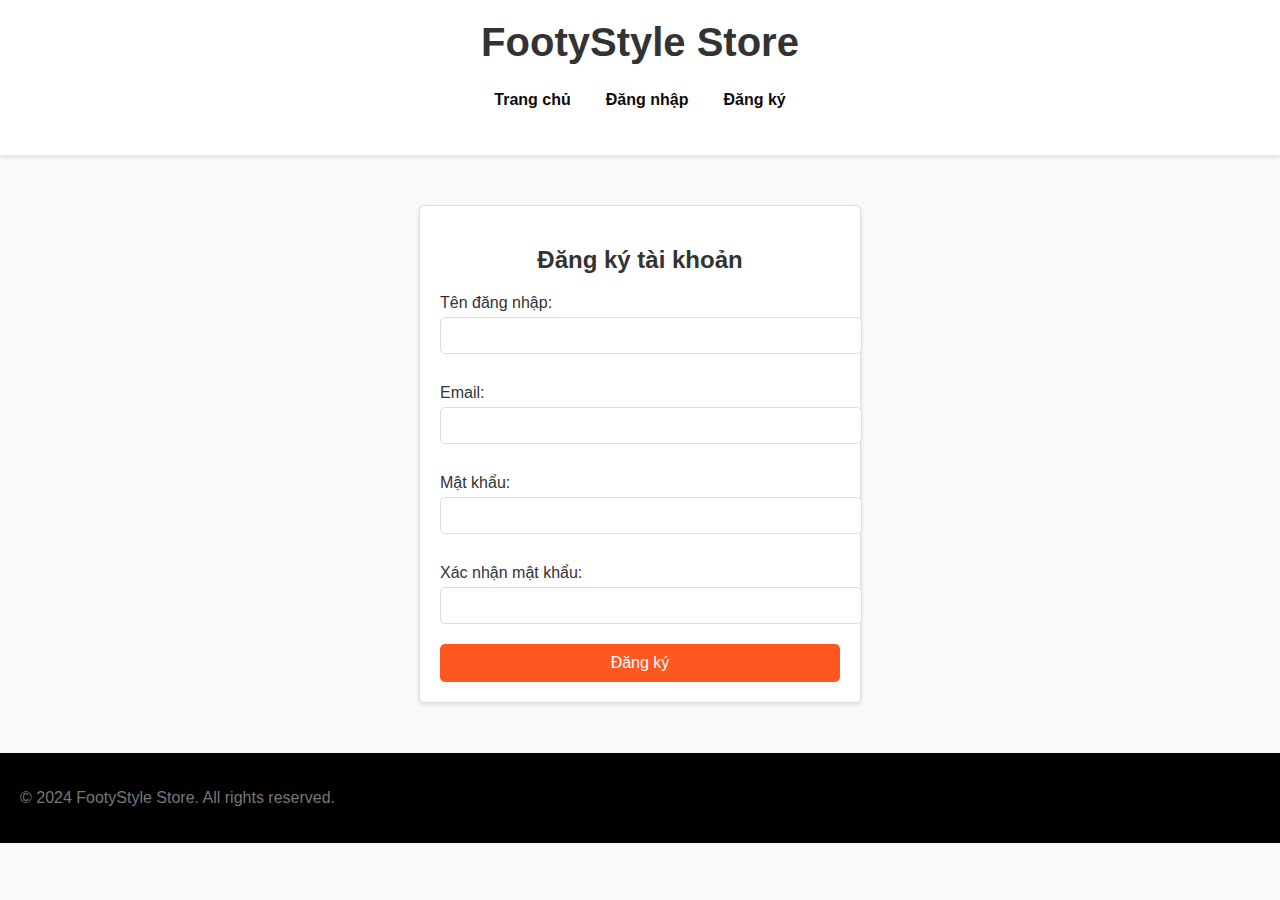
<file: register.html>
<!DOCTYPE html>
<html lang="en">
<head>
  <meta charset="UTF-8">
  <meta name="viewport" content="width=device-width, initial-scale=1.0">
  <title>Đăng Ký</title>
  <link rel="stylesheet" href="styles.css">
</head>
<body>
  <header>
    <h1>FootyStyle Store</h1>
    <nav>
      <ul>
        <li><a href="index.html">Trang chủ</a></li>
        <li><a href="login.html">Đăng nhập</a></li>
        <li><a href="register.html">Đăng ký</a></li>
      </ul>
    </nav>
  </header>

  <section class="register-form">
    <h2>Đăng ký tài khoản</h2>
    <form action="register_success.html" method="post">
      <label for="username">Tên đăng nhập:</label>
      <input type="text" id="username" name="username" required>
      
      <label for="email">Email:</label>
      <input type="email" id="email" name="email" required>
      
      <label for="password">Mật khẩu:</label>
      <input type="password" id="password" name="password" required>
      
      <label for="confirm-password">Xác nhận mật khẩu:</label>
      <input type="password" id="confirm-password" name="confirm-password" required>
      
      <button type="submit">Đăng ký</button>
    </form>
  </section>

  <footer>
    <p>© 2024 FootyStyle Store. All rights reserved.</p>
  </footer>
</body>
</html>
</file>
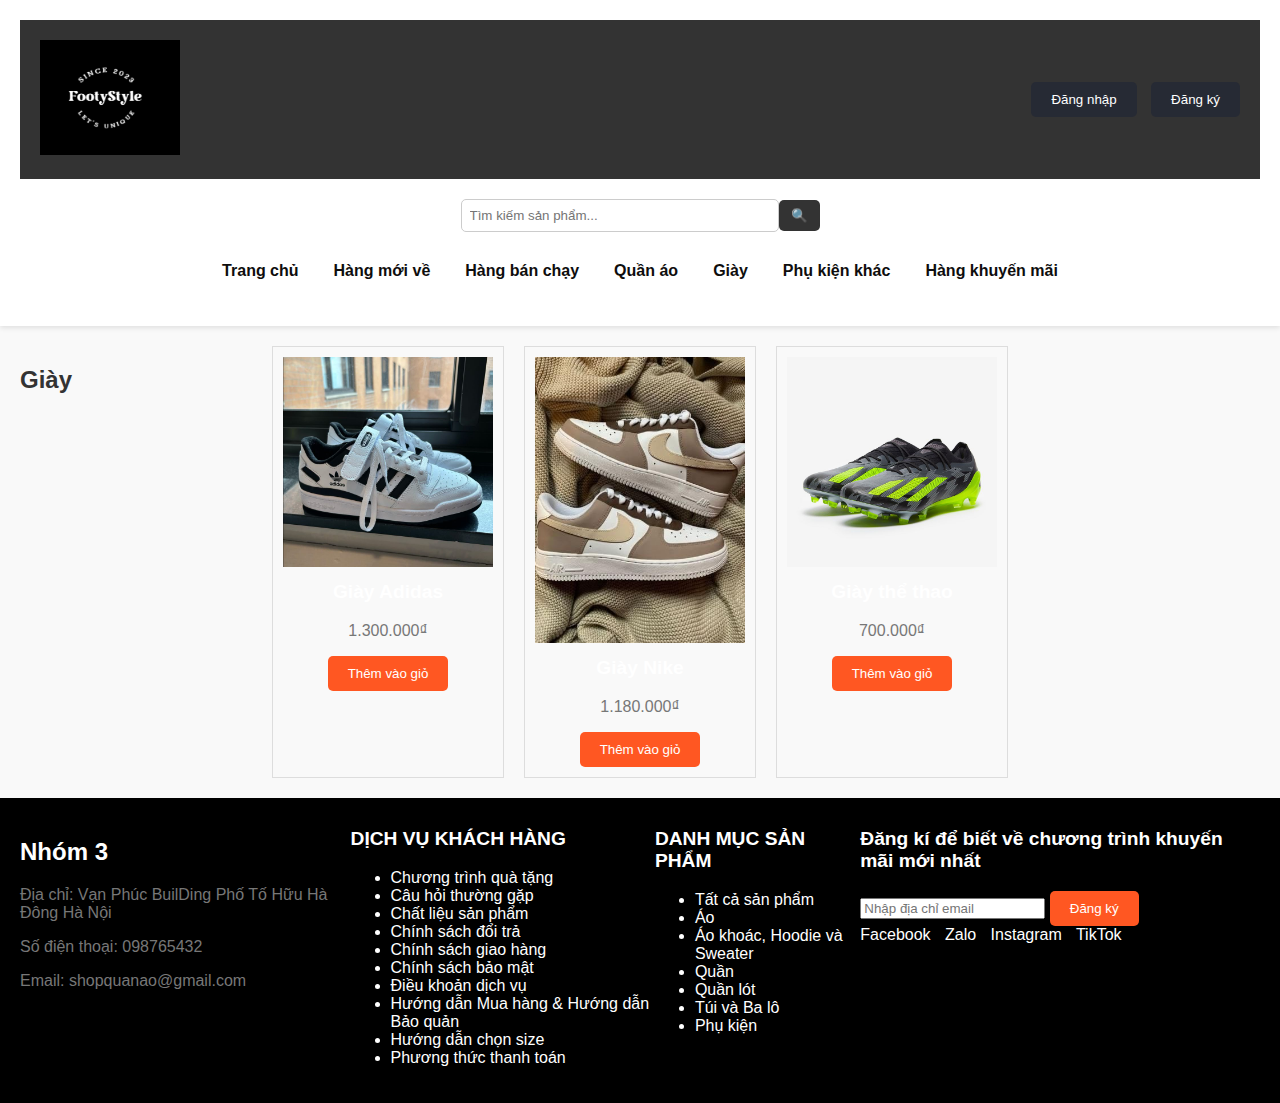
<file: shoes.html>
<!DOCTYPE html>
<html lang="en">
<head>
  <meta charset="UTF-8">
  <meta name="viewport" content="width=device-width, initial-scale=1.0">
  <title>Giày - FootyStyle Store</title>
  <link rel="stylesheet" href="styles.css">
</head>
<body>
  <header>
    <div class="header-main">
      <div class="logo">
        <img src="./New folder/Screenshot 2024-10-13 133310.png" alt="Nhóm 8 Logo" width="140">
      </div>
      <div class="account-options">
        <button class="account-btn">Đăng nhập</button>
        <button class="account-btn">Đăng ký</button>
      </div>
    </div>
    <div class="search-bar">
      <input type="text" placeholder="Tìm kiếm sản phẩm...">
      <button type="submit">🔍</button>
    </div>
    <nav>
      <ul>
        <li><a href="index.html">Trang chủ</a></li>
        <li><a href="new-arrivals.html">Hàng mới về</a></li>
        <li><a href="best-sellers.html">Hàng bán chạy</a></li>
        <li><a href="clothing.html">Quần áo</a></li>
        <li><a href="shoes.html">Giày</a></li>
        <li><a href="accessories.html">Phụ kiện khác</a></li>
        <li><a href="promotions.html">Hàng khuyến mãi</a></li>
      </ul>
    </nav>
  </header>

  <section class="products">
    <h2>Giày</h2>
    <div class="product">
      <img src="./New folder/giay das.jpeg" alt="Giày Adidas">
      <h3>Giày Adidas</h3>
      <p>1.300.000₫</p>
      <button>Thêm vào giỏ</button>
    </div>
    <div class="product">
      <img src="./New folder/0fe5d113-ed23-4e88-a954-ace73c4eca44.jpeg" alt="Giày Nike">
      <h3>Giày Nike</h3>
      <p>1.180.000₫</p>
      <button>Thêm vào giỏ</button>
    </div>
    <div class="product">
      <img src="./New folder/da bong.jpeg" alt="Giày thể thao">
      <h3>Giày thể thao</h3>
      <p>700.000₫</p>
      <button>Thêm vào giỏ</button>
    </div>
    <!-- Thêm các sản phẩm khác vào đây -->
  </section>

  <footer>
    <div class="footer-container">
      <div class="contact-info">
        <h2>Nhóm 3</h2>
        <p>Địa chỉ: Vạn Phúc BuilDing Phố Tố Hữu Hà Đông Hà Nội </p>
        <p>Số điện thoại: 098765432</p>
        <p>Email: shopquanao@gmail.com</p>
      </div>
      <div class="customer-services">
        <h3>DỊCH VỤ KHÁCH HÀNG</h3>
        <ul>
          <li>Chương trình quà tặng</li>
          <li>Câu hỏi thường gặp</li>
          <li>Chất liệu sản phẩm</li>
          <li>Chính sách đổi trả</li>
          <li>Chính sách giao hàng</li>
          <li>Chính sách bảo mật</li>
          <li>Điều khoản dịch vụ</li>
          <li>Hướng dẫn Mua hàng & Hướng dẫn Bảo quản</li>
          <li>Hướng dẫn chọn size</li>
          <li>Phương thức thanh toán</li>
        </ul>
      </div>
      <div class="product-categories">
        <h3>DANH MỤC SẢN PHẨM</h3>
        <ul>
          <li>Tất cả sản phẩm</li>
          <li>Áo</li>
          <li>Áo khoác, Hoodie và Sweater</li>
          <li>Quần</li>
          <li>Quần lót</li>
          <li>Túi và Ba lô</li>
          <li>Phụ kiện</li>
        </ul>
      </div>
      <div class="newsletter">
        <h3>Đăng kí để biết về chương trình khuyến mãi mới nhất</h3>
        <input type="email" placeholder="Nhập địa chỉ email" />
        <button>Đăng ký</button>
        <div class="social-media">
          <a href="https://www.facebook.com/yourpage" target="_blank">Facebook</a>
          <a href="https://zalo.me/yourid" target="_blank">Zalo</a>
          <a href="https://www.instagram.com/yourprofile" target="_blank">Instagram</a>
          <a href="https://www.tiktok.com/@yourprofile" target="_blank">TikTok</a>
        </div>
      </div>
    </div>
  </footer>

  <script src="scripts.js"></script>
</body>
</html>
</file>
<file: styles.css>
body {
  font-family: Arial, sans-serif;
  margin: 0;
  padding: 0;
  background-color: #f9f9f9;
  color: #333;
  overflow-y: scroll; /* Cho phép cuộn trang */
}

/* Hiệu ứng cho ảnh sản phẩm */
.product img {
  transition: transform 0.3s ease-in-out;
}

.product:hover img {
  transform: scale(1.2); /* Phóng to nhẹ khi hover */
}

/* Header */
header {
  background-color: #ffffff;
  box-shadow: 0 2px 5px rgba(0, 0, 0, 0.1);
  padding: 20px;
}
.account-btn {
  background-color: #19223580;
  color: white;
  border: none;
  padding: 10px 20px;
  margin-left: 10px;
  border-radius: 5px;
  cursor: pointer;
  transition: background-color 0.3s ease-in-out;
}

.account-btn:hover {
  background-color: #ff5722; /* Màu cam khi di chuột */
}
/* Tiêu đề chính */
h1 {
  font-size: 2.5em;
  font-weight: bold;
  text-align: center;
  color: #333;
  margin: 0; /* Loại bỏ khoảng cách không cần thiết */
}

/* Tiêu đề phụ */
h3 {
  font-size: 1.2em;
  margin-top: 10px;
  color: #444;
}

p {
  font-size: 1em;
  color: #777;
}

/* Thanh điều hướng */
nav ul {
  display: flex;
  justify-content: center;
  gap: 15px;
  list-style: none;
  padding: 10px;
  background-color: #fff;
}

nav ul li a {
  text-decoration: none;
  color: #0e0d0d;
  font-weight: bold;
  padding: 10px;
  transition: color 0.3s;
}

nav ul li a:hover {
  color: #e64a19;
}
.header-main {
  display: flex;
  justify-content: space-between; /* Căn giữa logo và di chuyển các phần tử còn lại sang bên phải */
  align-items: center; /* Căn giữa theo chiều dọc */
  padding: 20px;
  background-color: #333;
  color: white;
}

.logo img {
 
  text-align: center;
  flex-grow: 2;
 
}

.search-bar {
  display: flex; /* Sử dụng flexbox để căn chỉnh input và button */
  align-items: center;
  margin: 20px 0; 
  justify-content: center;
}

.search-bar input {
  padding: 8px;
  border-radius: 5px;
  border: 1px solid #ccc;
  width: 300px;
}

.search-bar button {
  background-color: #333;
  color: white;
  border: none;
  padding: 8px 12px;
  cursor: pointer;
}


.account-options a {
  margin-left: 15px;
  text-decoration: none;
  color: white;
}

/* Phần sản phẩm */
.products {
  display: grid;
  grid-template-columns: repeat(5, 1fr); /* Chia 5 cột cho mỗi hàng */
  gap: 20px;
  padding: 20px;
}

.product {
  text-align: center;
  padding: 10px;
  border: 1px solid #ddd;
  background-color: #f9f9f9;
}

.product img {
  width: 100%;
  height: auto;
}

/* Nút button */
button {
  background-color: #ff5722;
  color: white;
  border: none;
  padding: 10px 20px;
  border-radius: 5px;
  cursor: pointer;
  transition: background-color 0.3s;
}

button:hover {
  background-color: #e25428;
  transform: scale(1.1);

}

/* Footer */
footer {
  background-color: black;
  color: white;
  padding: 20px;
}

.footer-container {
  display: flex;
  justify-content: space-between;
}
.social-media a {
  color: white; /* Đổi màu chữ của liên kết thành màu trắng */
  text-decoration: none; /* Bỏ gạch chân liên kết */
  margin-right: 10px; /* Khoảng cách giữa các liên kết */
}

h3{
  color: white
}

.register-form {
  max-width: 400px;
  margin: 50px auto;
  padding: 20px;
  border: 1px solid #ddd;
  border-radius: 5px;
  background-color: #ffffff;
  box-shadow: 0 2px 5px rgba(0, 0, 0, 0.1);
}

.register-form h2 {
  text-align: center;
  color: #333;
}

.register-form label {
  display: block;
  margin: 10px 0 5px;
  color: #333;
}

.register-form input {
  width: 100%;
  padding: 10px;
  margin-bottom: 20px;
  border: 1px solid #ddd;
  border-radius: 5px;
}

.register-form button {
  width: 100%;
  padding: 10px;
  background-color: #ff5722;
  color: white;
  border: none;
  border-radius: 5px;
  cursor: pointer;
  font-size: 16px;
  transition: background-color 0.3s;
}

.register-form button:hover {
  background-color: #e25428;
}

.login-form {
  max-width: 400px;
  margin: 50px auto;
  padding: 20px;
  border: 1px solid #ddd;
  border-radius: 5px;
  background-color: #ffffff;
  box-shadow: 0 2px 5px rgba(0, 0, 0, 0.1);
}

.login-form h2 {
  text-align: center;
  color: #333;
}

.login-form label {
  display: block;
  margin: 10px 0 5px;
  color: #333;
}

.login-form input {
  width: 100%;
  padding: 10px;
  margin-bottom: 20px;
  border: 1px solid #ddd;
  border-radius: 5px;
}

.login-form button {
  width: 100%;
  padding: 10px;
  background-color: #ff5722;
  color: white;
  border: none;
  border-radius: 5px;
  cursor: pointer;
  font-size: 16px;
  transition: background-color 0.3s;
}

.login-form button:hover {
  background-color: #e25428;
}

.login-form p {
  text-align: center;
  color: #333;
}

.login-form p a {
  color: #ff5722;
  text-decoration: none;
}

.login-form p a:hover {
  text-decoration: underline;
}
</file>
